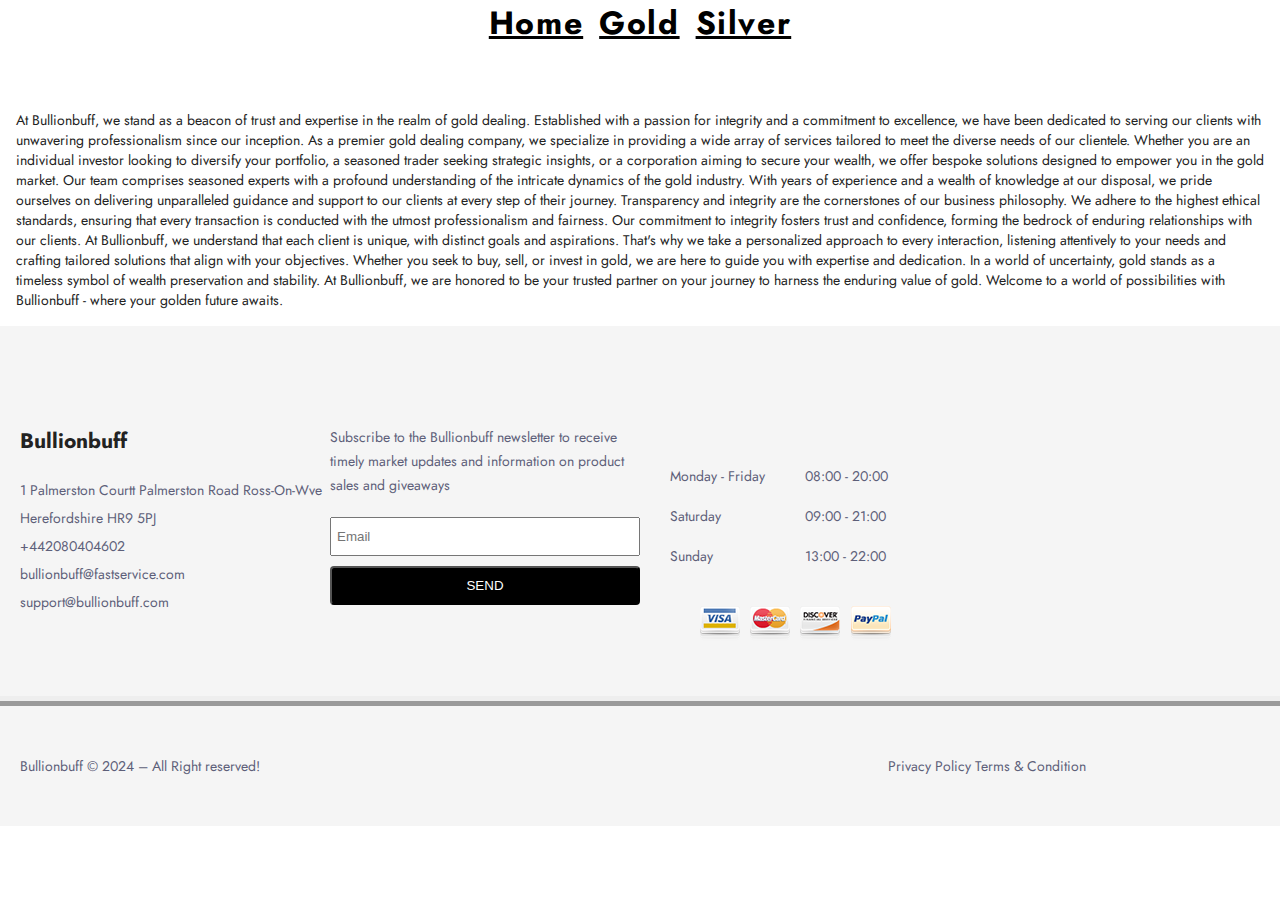
<file: aboutus.html>
<!DOCTYPE html>
<html lang="en">
<head>
    <meta charset="UTF-8">
    <meta name="viewport" content="width=device-width, initial-scale=1.0">
    <link rel="stylesheet" href="styles.css">
    <title>Document</title>
</head>
<body>
    <div class="categories">
        <a href="./index.html"><h5><u>Home</u></h5></a>
        <a href="./gold.html"><h5><u>Gold</u></h5></a>
        <a href="./silver.html"><h5><u>Silver</u></h5></a>
    </div>
    <main class="about-us">
    At Bullionbuff, we stand as a beacon of trust and expertise in the realm of gold dealing. Established with a passion for integrity and a commitment to excellence, we have been dedicated to serving our clients with unwavering professionalism since our inception.

As a premier gold dealing company, we specialize in providing a wide array of services tailored to meet the diverse needs of our clientele. Whether you are an individual investor looking to diversify your portfolio, a seasoned trader seeking strategic insights, or a corporation aiming to secure your wealth, we offer bespoke solutions designed to empower you in the gold market.

Our team comprises seasoned experts with a profound understanding of the intricate dynamics of the gold industry. With years of experience and a wealth of knowledge at our disposal, we pride ourselves on delivering unparalleled guidance and support to our clients at every step of their journey.

Transparency and integrity are the cornerstones of our business philosophy. We adhere to the highest ethical standards, ensuring that every transaction is conducted with the utmost professionalism and fairness. Our commitment to integrity fosters trust and confidence, forming the bedrock of enduring relationships with our clients.

At Bullionbuff, we understand that each client is unique, with distinct goals and aspirations. That's why we take a personalized approach to every interaction, listening attentively to your needs and crafting tailored solutions that align with your objectives. Whether you seek to buy, sell, or invest in gold, we are here to guide you with expertise and dedication.

In a world of uncertainty, gold stands as a timeless symbol of wealth preservation and stability. At Bullionbuff, we are honored to be your trusted partner on your journey to harness the enduring value of gold. Welcome to a world of possibilities with Bullionbuff - where your golden future awaits.
    </main>
</body>
<footer>
    <div class="bullionbuff">
        <h2>Bullionbuff</h2>
        <div class="p1">
            <p>
                1 Palmerston Courtt Palmerston Road Ross-On-Wve Herefordshire HR9 5PJ
            </p>
        </div>
        <div class="p2">
            <p>
                +442080404602
            </p>
        </div>
        <div class="p3">
            <p>
                bullionbuff@fastservice.com
            </p>
        </div>
        <div class="p4">
            <p>support@bullionbuff.com</p>
        </div>
    </div>

    
    <div class="subscription">
        <p>
          Subscribe to the Bullionbuff newsletter to receive timely market updates and information on product sales and giveaways
        </p> 
        <input type="email" placeholder="Email"> 
        <button>SEND</button>
      </div>
      <div class="working_days">
          <div class="daysandtime">
              <div class="days">
                  <p>Monday - Friday</p>
                  <p>Saturday</p>
                  <p>Sunday</p>
              </div>
              <div class="time">
                  <p>08:00 - 20:00</p>
                  <p>09:00 - 21:00</p>
                  <p>13:00 - 22:00</p>
              </div>
          </div>
          <div class="Payment_icons">
              <img src="buyimages/payment-icons.png" alt="">
          </div>
      </div>
  </footer>
  <div class="end">
      <div class="end_left">
          <p>
              Bullionbuff © 2024 – All Right reserved!
          </p>
      </div>
      <div class="end_right">
          <p>
              Privacy Policy Terms & Condition
          </p>
  </div>
</footer>
</html>
</file>
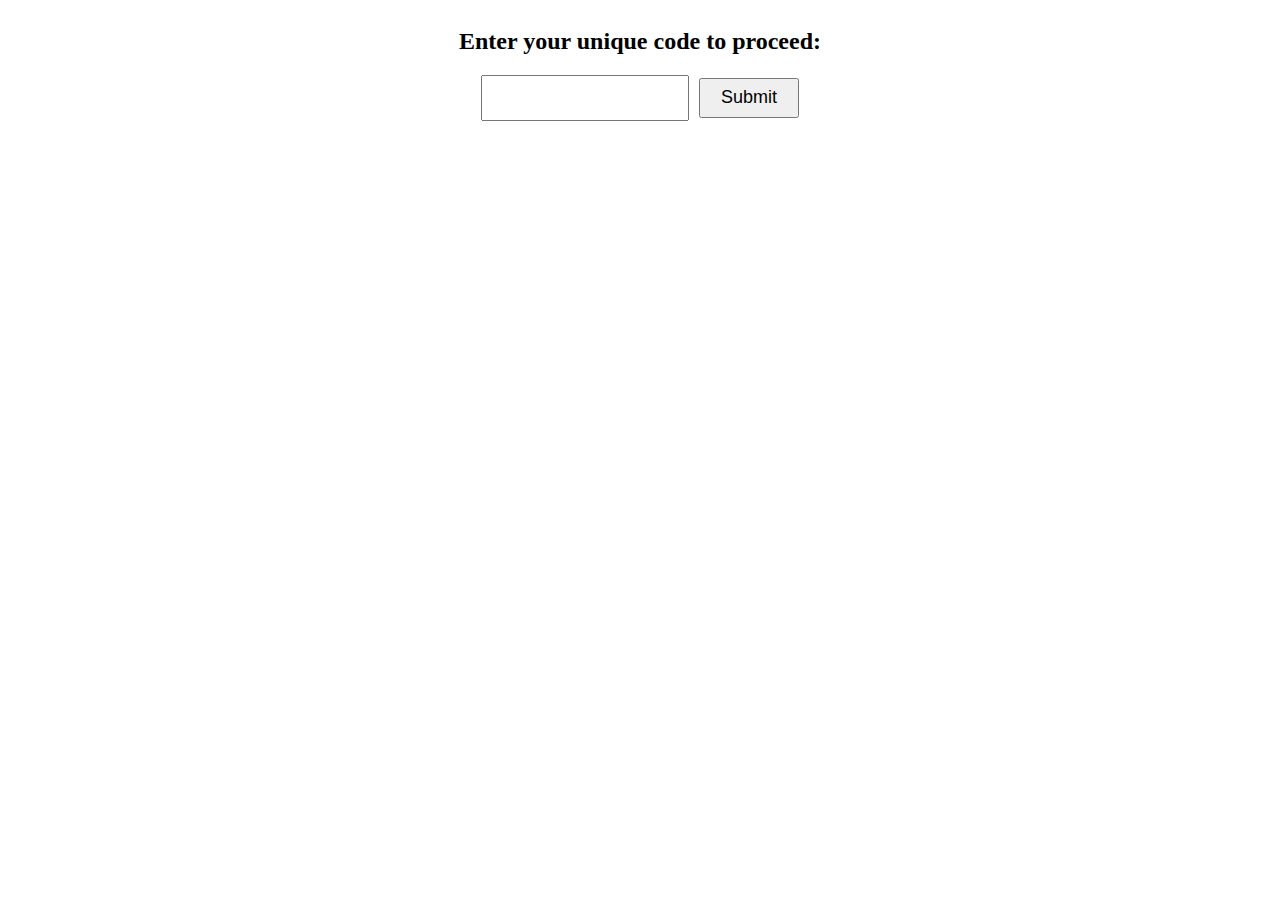
<file: authentication.html>
<!DOCTYPE html>
<html lang="en">
<head>
    <meta charset="UTF-8">
    <meta http-equiv="X-UA-Compatible" content="IE=edge">
    <meta name="viewport" content="width=device-width, initial-scale=1.0">
    <link rel="stylesheet" href="authentication.css">
    <title>Document</title>
</head>
<body>
    <div class="auth-container">
        <h2>Enter your unique code to proceed:</h2>
        <form class="auth-form">
          <input type="text" maxlength="8" class="auth-input">
          <button type="submit" class="auth-submit">Submit</button>
        </form>
        <p class="auth-error"></p>
      </div>
    <script src="authentication.js"></script>
</body>
</html>
</file>
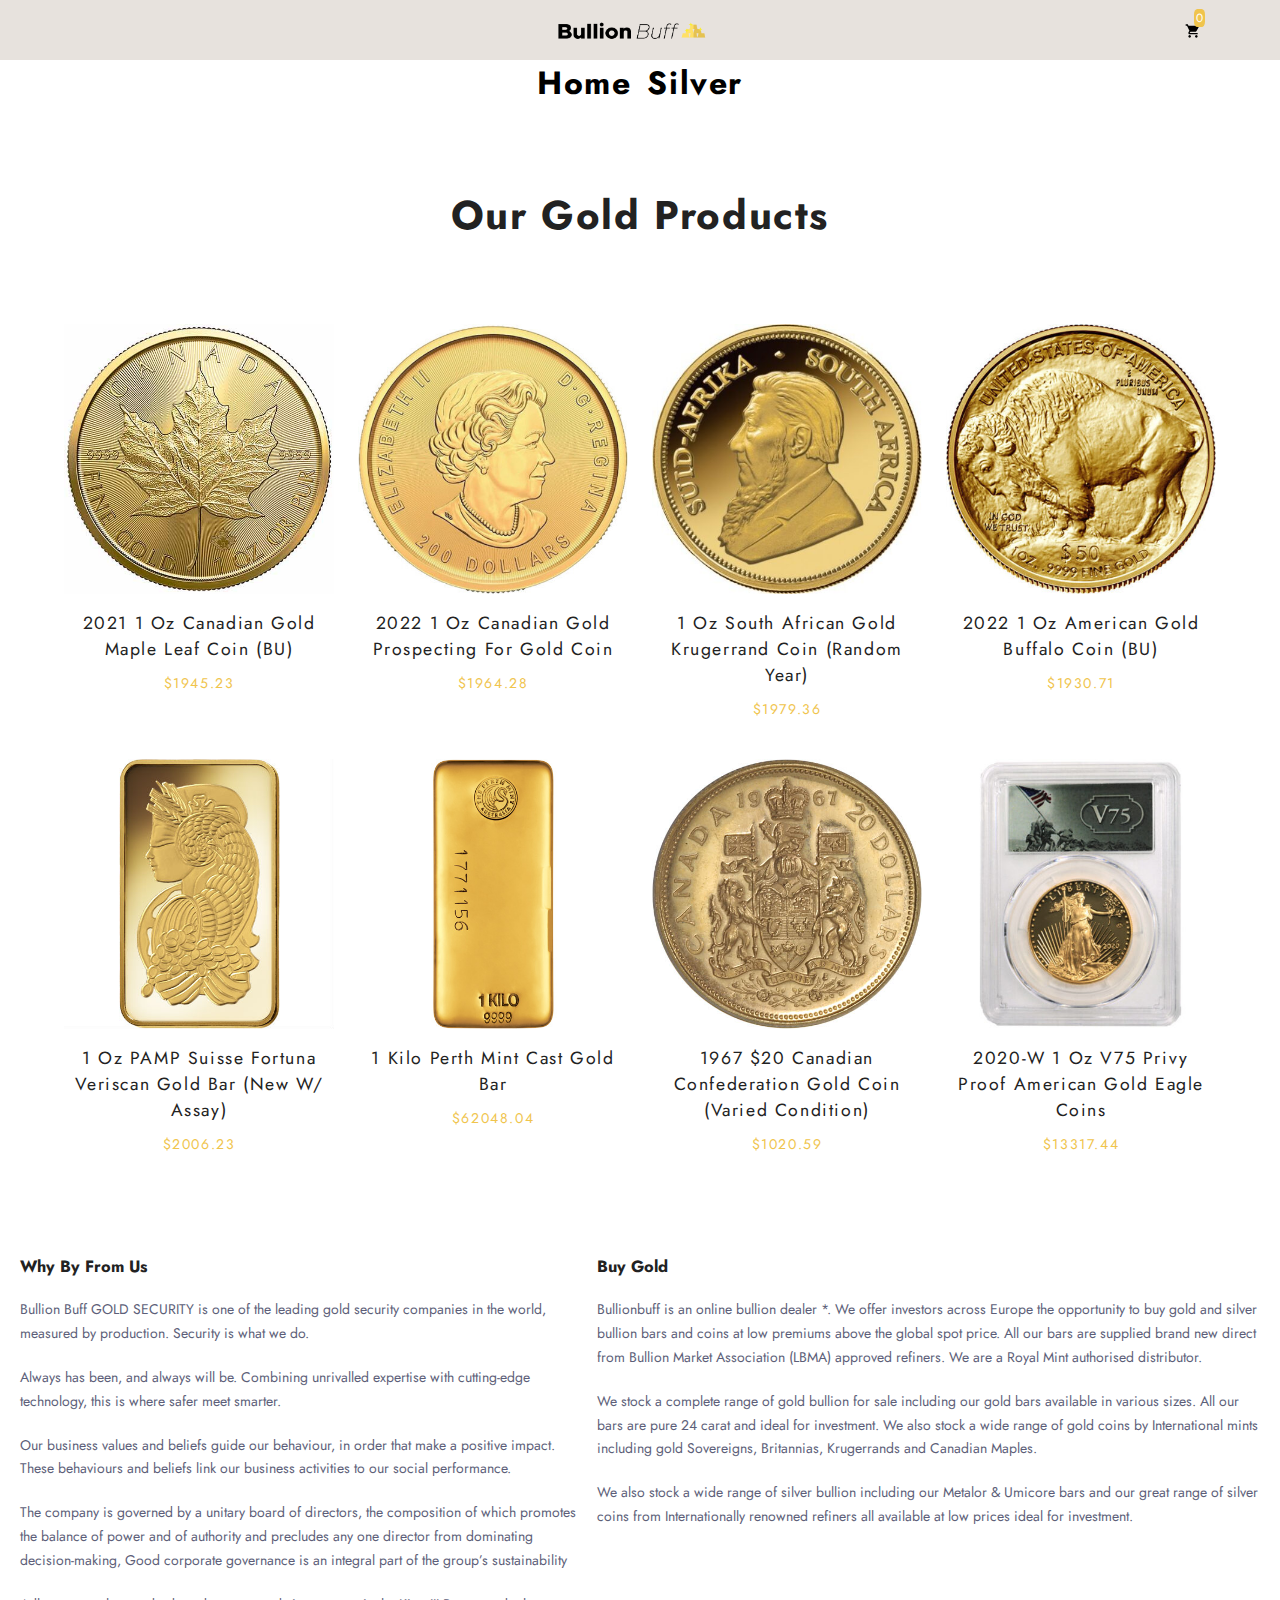
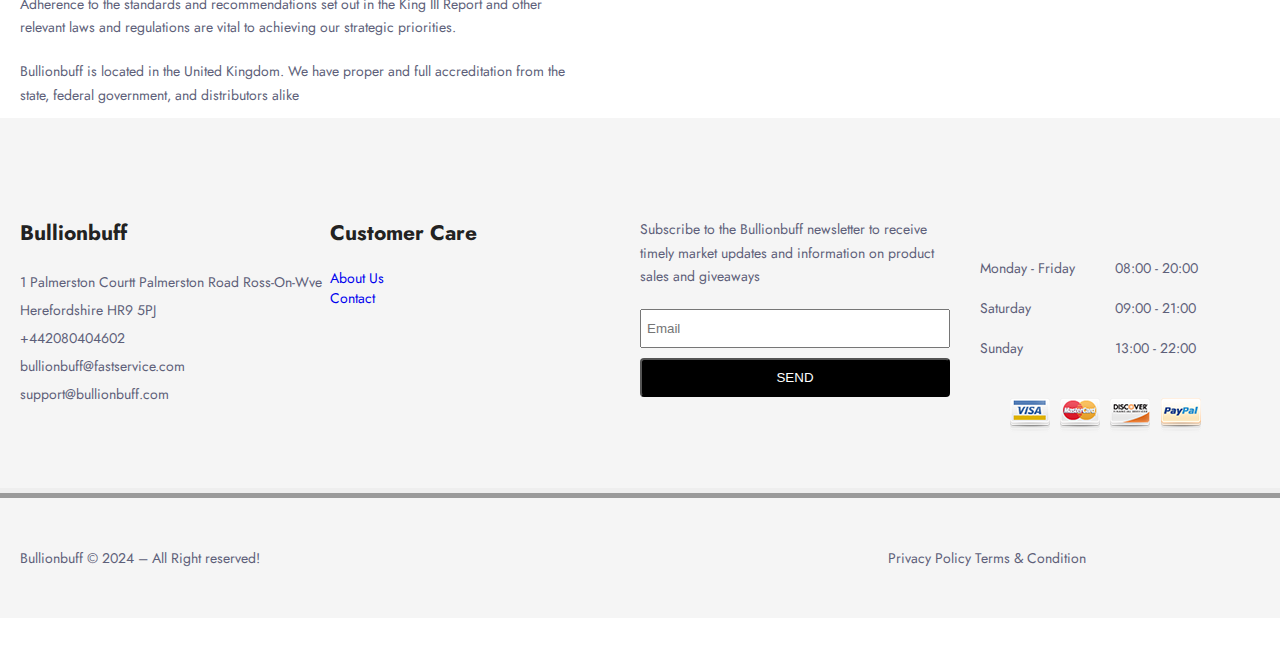
<file: gold.html>
<!DOCTYPE html>
<html lang="en">
<head>
    <meta charset="UTF-8">
    <meta http-equiv="X-UA-Compatible" content="IE=edge">
    <meta name="viewport" content="width=device-width, initial-scale=1.0">
    <title>Bullion Buff</title>
    <link rel="stylesheet" href="styles.css">
</head>
<body>
    <!-- navbar -->
    <nav class="navbar">
        <div class="navbar-center">
            <span class="nav-icon">
            </span>
            <img src="buyimages/gold/gold icon.png" alt="store logo" class="logo">
            <div class="cart-btn">
                <span class="nav-icon">
                    <img src="icons/shopping-cart.svg" alt="">
                </span>
                <div class="cart-items">0</div>
            </div>
        </div>
    </nav>
    <div class="categories">
        <a href="./index.html"><h5>Home</h5></a>
        <a href="./silver.html"><h5>Silver</h5></a>
    </div>
    <section class="products">
        <div class="section-title">
            <h2>Our Gold Products</h2>
            
        </div>
        <div class="products-center">
            
        </div>

    <!-- cart -->
    <div class="cart-overlay">
        <div class="cart">
            <span class="close-cart">
                <img src="icons/close-outline.svg" alt="">
            </span>
            <h2>Your Cart</h2>
            <div class="cart-content">
                <!-- cart item -->
                <div class="cart-item">
                     
                    <!-- end of cart item -->
                </div>
                    

                <div class="cart-footer">
                    <h3>your total : $ <span class="cart-total">0</span></h3>
                    <button class="clear-cart banner-btn">clear cart</button>
                    <a href="info.html"><button class="banner-btn button-margin">Buy Now</button></a>
                </div>
            </div>
        </div>
    </div>
    <!-- end of cart -->

    <div class="summary">
        <div class="left">
            <h3>Why By From Us</h3>
            <div class="left1">
                <p>
                    Bullion Buff GOLD SECURITY is one of the leading gold security companies in the world, measured by production. Security is what we do.
                </p>
            </div>
            <div class="left2">
                <p>
                    Always has been, and always will be. Combining unrivalled expertise with cutting-edge technology, this is where safer meet smarter.
                </p>
            </div>
            <div class="left3">
                <p>
                    Our business values and beliefs guide our behaviour, in order that make a positive impact. These behaviours and beliefs link our business activities to our social performance.
                </p>
            </div>
            <div class="left4">
                <p>
                    The company is governed by a unitary board of directors, the composition of which promotes the balance of power and of authority and precludes any one director from dominating decision-making, Good corporate governance is an integral part of the group’s sustainability
                </p>
            </div>
            <div class="left5">
                <p>
                    Adherence to the standards and recommendations set out in the King III Report and other relevant laws and regulations are vital to achieving our strategic priorities.
                </p>
            </div>
            <div class="left6">
                <p>
                    Bullionbuff is located in the United Kingdom. We have proper and full accreditation from the state, federal government, and distributors alike
                </p>
            </div>
        </div>

        <div class="right">
            <h3>Buy Gold</h3>
            <div class="right1">
                <p>Bullionbuff is an online bullion dealer *. We offer investors across Europe the opportunity to buy gold and silver bullion bars and coins at low premiums above the global spot price. All our bars are supplied brand new direct from Bullion Market Association (LBMA) approved refiners. We are a Royal Mint authorised distributor.</p>
            </div>
            <div class="right2">
                <p>
                    We stock a complete range of gold bullion for sale including our gold bars available in various sizes. All our bars are pure 24 carat and ideal for investment. We also stock a wide range of gold coins by International mints including gold Sovereigns, Britannias, Krugerrands and Canadian Maples.
                </p>
            </div>
            <div class="right3">
                <p>
                    We also stock a wide range of silver bullion including our Metalor & Umicore bars and our great range of silver coins from Internationally renowned refiners all available at low prices ideal for investment.
                </p>
            </div>
        </div>
    </div>

    <footer>
        <div class="bullionbuff">
            <h2>Bullionbuff</h2>
            <div class="p1">
                <p>
                    1 Palmerston Courtt Palmerston Road Ross-On-Wve Herefordshire HR9 5PJ
                </p>
            </div>
            <div class="p2">
                <p>
                    +442080404602
                </p>
            </div>
            <div class="p3">
                <p>
                    bullionbuff@fastservice.com
                </p>
            </div>
            <div class="p4">
                <p>support@bullionbuff.com</p>
            </div>
        </div>
        <div class="customer_care">
            <h2>Customer Care</h2>
            <div class="pp1">
                <a href="./aboutus.html"><p>
                    About Us
                </p></a>
            </div>
            <div class="pp2">
                <a href="#">
                    <p>
                        Contact
                    </p>
                </a>
            </div>
        </div>
        <div class="subscription">
          <p>
            Subscribe to the Bullionbuff newsletter to receive timely market updates and information on product sales and giveaways
          </p> 
          <input type="email" placeholder="Email"> 
          <button>SEND</button>
        </div>
        <div class="working_days">
            <div class="daysandtime">
                <div class="days">
                    <p>Monday - Friday</p>
                    <p>Saturday</p>
                    <p>Sunday</p>
                </div>
                <div class="time">
                    <p>08:00 - 20:00</p>
                    <p>09:00 - 21:00</p>
                    <p>13:00 - 22:00</p>
                </div>
            </div>
            <div class="Payment_icons">
                <img src="buyimages/payment-icons.png" alt="">
            </div>
        </div>
    </footer>
    <div class="end">
        <div class="end_left">
            <p>
                Bullionbuff © 2024 – All Right reserved!
            </p>
        </div>
        <div class="end_right">
            <p>
                Privacy Policy Terms & Condition
            </p>
    </div>
    <script src="gold.js"></script>
</body>
</html>
</file>
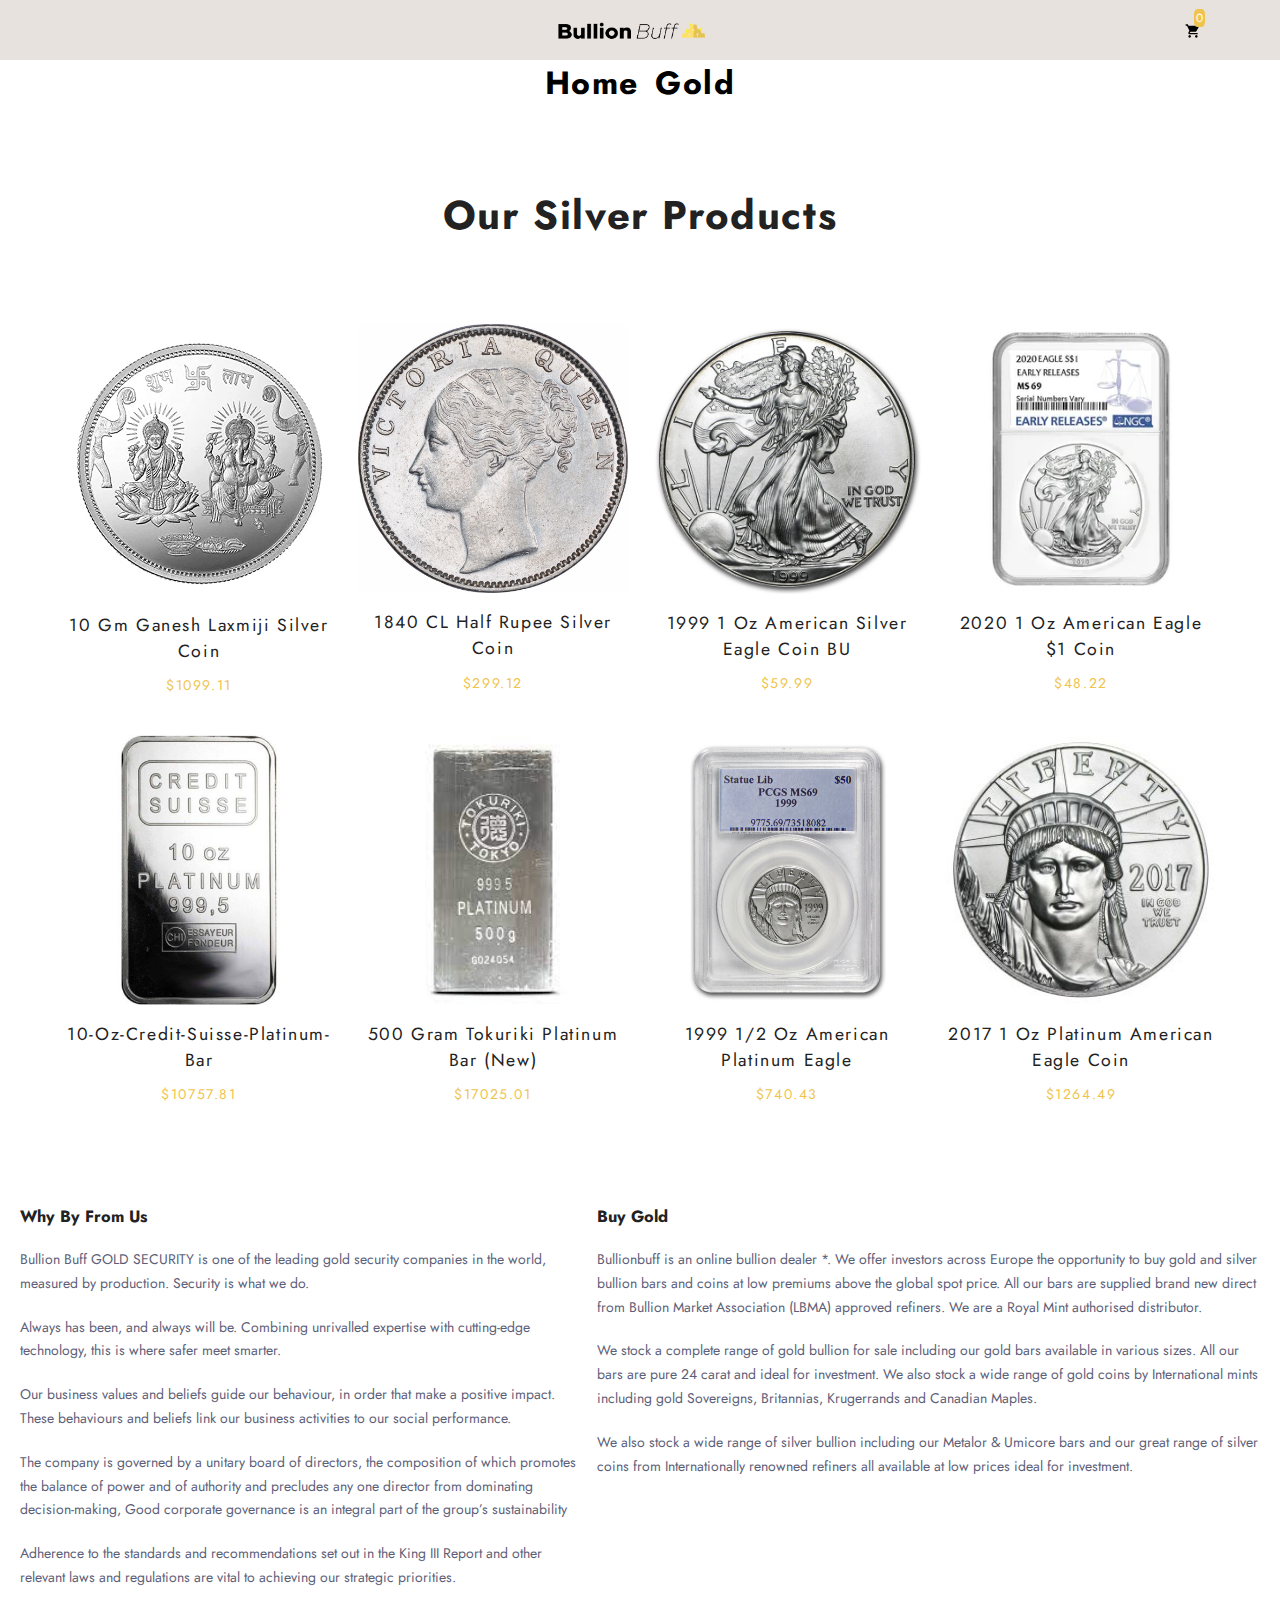
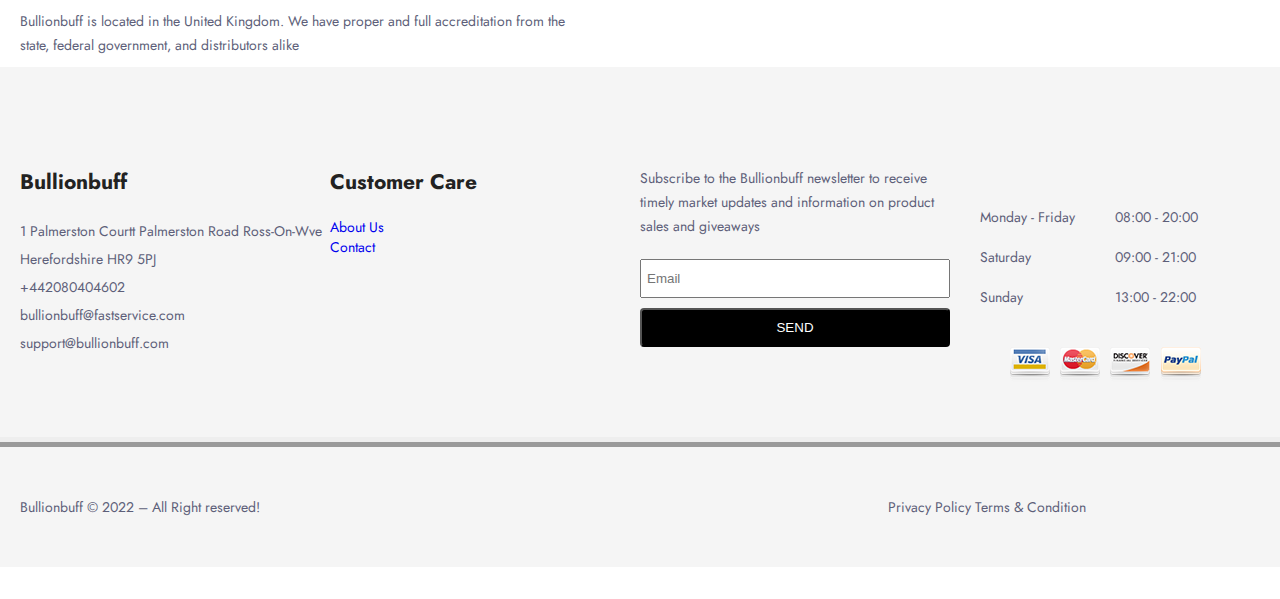
<file: silver.html>
<!DOCTYPE html>
<html lang="en">
<head>
    <meta charset="UTF-8">
    <meta http-equiv="X-UA-Compatible" content="IE=edge">
    <meta name="viewport" content="width=device-width, initial-scale=1.0">
    <title>Bullion Buff</title>
    <link rel="stylesheet" href="styles.css">
</head>
<body>
    <!-- navbar -->
    <nav class="navbar">
        <div class="navbar-center">
            <span class="nav-icon">
            </span>
            <img src="buyimages/gold/gold icon.png" alt="store logo" class="logo">
            <div class="cart-btn">
                <span class="nav-icon">
                    <img src="icons/shopping-cart.svg" alt="">
                </span>
                <div class="cart-items">0</div>
            </div>
        </div>
    </nav>
    <!-- end of navbar -->
    <div class="categories">
        <a href="./index.html"><h5>Home</h5></a>
        <a href="./gold.html"><h5>Gold</h5></a>
    </div>
    <section class="products">
        <div class="section-title">
            <h2>Our Silver Products</h2>
        </div>
        <div class="products-center">
            
        </div>

    <!-- cart -->
    <div class="cart-overlay">
        <div class="cart">
            <span class="close-cart">
                <img src="icons/close-outline.svg" alt="">
            </span>
            <h2>Your Cart</h2>
            <div class="cart-content">
                <!-- cart item -->
                <div class="cart-item">
                     
                    <!-- end of cart item -->
                </div>
                <div class="cart-footer">
                    <h3>your total : $ <span class="cart-total">0</span></h3>
                    <button class="clear-cart banner-btn">clear cart</button>
                    <a href="info.html"><button class="banner-btn button-margin">Buy Now</button></a>
                </div>
            </div>
        </div>
    </div>
    <!-- end of cart -->

    <div class="summary">
        <div class="left">
            <h3>Why By From Us</h3>
            <div class="left1">
                <p>
                    Bullion Buff GOLD SECURITY is one of the leading gold security companies in the world, measured by production. Security is what we do.
                </p>
            </div>
            <div class="left2">
                <p>
                    Always has been, and always will be. Combining unrivalled expertise with cutting-edge technology, this is where safer meet smarter.
                </p>
            </div>
            <div class="left3">
                <p>
                    Our business values and beliefs guide our behaviour, in order that make a positive impact. These behaviours and beliefs link our business activities to our social performance.
                </p>
            </div>
            <div class="left4">
                <p>
                    The company is governed by a unitary board of directors, the composition of which promotes the balance of power and of authority and precludes any one director from dominating decision-making, Good corporate governance is an integral part of the group’s sustainability
                </p>
            </div>
            <div class="left5">
                <p>
                    Adherence to the standards and recommendations set out in the King III Report and other relevant laws and regulations are vital to achieving our strategic priorities.
                </p>
            </div>
            <div class="left6">
                <p>
                    Bullionbuff is located in the United Kingdom. We have proper and full accreditation from the state, federal government, and distributors alike
                </p>
            </div>
        </div>

        <div class="right">
            <h3>Buy Gold</h3>
            <div class="right1">
                <p>Bullionbuff is an online bullion dealer *. We offer investors across Europe the opportunity to buy gold and silver bullion bars and coins at low premiums above the global spot price. All our bars are supplied brand new direct from Bullion Market Association (LBMA) approved refiners. We are a Royal Mint authorised distributor.</p>
            </div>
            <div class="right2">
                <p>
                    We stock a complete range of gold bullion for sale including our gold bars available in various sizes. All our bars are pure 24 carat and ideal for investment. We also stock a wide range of gold coins by International mints including gold Sovereigns, Britannias, Krugerrands and Canadian Maples.
                </p>
            </div>
            <div class="right3">
                <p>
                    We also stock a wide range of silver bullion including our Metalor & Umicore bars and our great range of silver coins from Internationally renowned refiners all available at low prices ideal for investment.
                </p>
            </div>
        </div>
    </div>

    <footer>
        <div class="bullionbuff">
            <h2>Bullionbuff</h2>
            <div class="p1">
                <p>
                    1 Palmerston Courtt Palmerston Road Ross-On-Wve Herefordshire HR9 5PJ
                </p>
            </div>
            <div class="p2">
                <p>
                    +442080404602
                </p>
            </div>
            <div class="p3">
                <p>
                    bullionbuff@fastservice.com
                </p>
            </div>
            <div class="p4">
                <p>support@bullionbuff.com</p>
            </div>
        </div>
        <div class="customer_care">
            <h2>Customer Care</h2>
            <div class="pp1">
                <a href="./aboutus.html"><p>
                    About Us
                </p></a>
            </div>
            <div class="pp2">
                <a href="#">
                    <p>
                        Contact
                    </p>
                </a>
            </div>
           
        </div>
        <div class="subscription">
          <p>
            Subscribe to the Bullionbuff newsletter to receive timely market updates and information on product sales and giveaways
          </p> 
          <input type="email" placeholder="Email"> 
          <button>SEND</button>
        </div>
        <div class="working_days">
            <div class="daysandtime">
                <div class="days">
                    <p>Monday - Friday</p>
                    <p>Saturday</p>
                    <p>Sunday</p>
                </div>
                <div class="time">
                    <p>08:00 - 20:00</p>
                    <p>09:00 - 21:00</p>
                    <p>13:00 - 22:00</p>
                </div>
            </div>
            <div class="Payment_icons">
                <img src="buyimages/payment-icons.png" alt="">
            </div>
        </div>
    </footer>
    <div class="end">
        <div class="end_left">
            <p>
                Bullionbuff © 2022 – All Right reserved!
            </p>
        </div>
        <div class="end_right">
            <p>
                Privacy Policy Terms & Condition
            </p>
    </div>
    <script src="silver.js"></script>
</body>
</html>
</file>
<file: styles.css>
@import url("https://fonts.googleapis.com/css?family=Lato:400,700");

:root {
  --primaryColor: #f0c44c;
  --mainWhite: #fff;
  --mainBlack: #222;
  --mainGrey: #ececec;
  --mainSpacing: 0.1rem;
  --mainTransition: all 0.3s linear;
}

* {
  margin: 0;
  padding: 0;
  box-sizing: border-box;
  scroll-behavior: smooth;
}
@font-face{
  font-family: jost;
  src: url("jost/Jost-VariableFont_wght.ttf");
}
body {
  color: var(--mainBlack);
  background: var(--mainWhite);
  font-family: jost;
  font-size: 14px;
}

/* --------------- Navbar ---------------- */
.navbar {
    position: sticky;
    top: 0;
    height: 60px;
    width: 100%;
    display: flex;
    align-items: center;
    background: rgb(231, 226, 221);
    z-index: 1;
  }
  .navbar-center {
    width: 100%;
    max-width: 1170px;
    margin: 0 auto;
    display: flex;
    align-items: center;
    justify-content: space-between;
    padding: 0 1.5rem;
  }
  .nav-icon {
    font-size: 1.5rem;
  }
  .logo{
    width: 150px;
  }
  .cart-btn {
    position: relative;
    cursor: pointer;
  }
  .cart-items {
    position: absolute;
    top: -4px;
    right: -4px;
    background: var(--primaryColor);
    padding: 0 2px;
    border-radius: 30%;
    color: var(--mainWhite);
    font-size: 12px;
  }
  /* --------------- End of Navbar ---------------- */

  /* --------------- Hero ---------------- */
.hero {
    min-height: calc(100vh - 60px);
    background: url("buyimages/page2/gold\ background.webp") center/cover no-repeat;
    display: flex;
    align-items: center;
    justify-content: center;
  }
  .banner {
    text-align: center;
    background: rgba(255, 255, 255, 0.8);
    display: inline-block;
    padding: 4rem 2rem;
    width: 50%;
  }
  .banner-title {
    font-size: 1.5rem;
    text-transform: uppercase;
    letter-spacing: var(--mainSpacing);
    margin-bottom: 3rem;
  }
  .banner-btn {
    padding: 1rem 3rem;
    text-transform: uppercase;
    letter-spacing: var(--mainSpacing);
    font-size: 1rem;
    background: var(--primaryColor);
    color: var(--mainBlack);
    border: 1px solid var(--primaryColor);
    transition: var(--mainTransition);
    cursor: pointer;
  }
  .banner-btn:hover {
    background: transparent;
    color: var(--primaryColor);
  }

  a{
    text-decoration: none;
  }
/* --------------- End of Hero ---------------- */

/* --------------- Products ---------------- */

.products {
  padding: 2rem 0;
}
.section-title h2 {
  text-align: center;
  font-size: 2.5rem;
  margin-bottom: 5rem;
  text-transform: capitalize;
  letter-spacing: var(--mainSpacing);
}
 h5 {
  text-align: center;
  font-size: 2.0rem;
  margin-bottom: 3rem;
  text-transform: capitalize;
  letter-spacing: var(--mainSpacing);
}
.products-center {
  width: 90vw;
  margin: 0 auto;
  max-width: 1170px;
  display: grid;
  grid-template-columns: repeat(auto-fit, minmax(260px, 1fr));
  grid-column-gap: 1.5rem;
  grid-row-gap: 2.5rem;
}
.img-container {
  position: relative;
  overflow: hidden;
}
.bag-btn {
  position: absolute;
  top: 70%;
  right: 0;
  background: var(--primaryColor);
  border: none;
  text-transform: uppercase;
  padding: 0.5rem 0.75rem;
  letter-spacing: var(--mainSpacing);
  font-weight: bold;
  transition: var(--mainTransition);
  transform: translateX(101%);
  cursor: pointer;
}
.bag-btn:hover {
  color: var(--mainWhite);
}
.fa-shopping-cart {
  margin-right: 0.5rem;
}
.img-container:hover .bag-btn {
  transform: translateX(0);
}
.product-img {
  display: block;
  width: 100%;
  min-height: 12rem;
  transition: var(--mainTransition);
}
.img-container:hover .product-img {
  opacity: 0.5;
}

.title {
  text-transform: capitalize;
  font-size: 1.1rem;
  margin-top: 1rem;
  letter-spacing: var(--mainSpacing);
  text-align: center;
}

.price {
  margin-top: 0.7rem;
  letter-spacing: var(--mainSpacing);
  color: var(--primaryColor);
  text-align: center;
}
.categories{
  display: flex;
  justify-content: center;
  gap: 1rem;
}

.categories > a{
  color: #000;
  background-color: transparent;
  text-decoration: none;
}
.categories > a:hover{
  color: red;
  background-color: transparent;
  text-decoration: underline
}
/* ---------------End of Products ---------------- */

/* --------------- Cart ---------------- */
.cart-overlay {
  position: fixed;
  top: 0;
  right: 0;
  width: 100%;
  height: 100%;
  transition: var(--mainTransition);
  background: rgb(240, 157, 81, 0.5);
  z-index: 2;
  visibility: hidden;
}
.cart {
  position: fixed;
  top: 0;
  right: 0;
  width: 100%;
  height: 100%;
  overflow: scroll;
  z-index: 3;
  background: rgb(231, 226, 221);
  padding: 1.5rem;
  transition: var(--mainTransition);
  transform: translateX(100%);
}
.showCart {
  transform: translateX(0);
}
.transparentBcg {
  visibility: visible;
}

@media screen and (min-width: 768px) {
  .cart {
    width: 30vw;
    min-width: 450px;
  }
}

.close-cart{
  font-size: 1.7rem;
  cursor: pointer;
  
}
.close-cart > img{
  width: 35px;
}
.cart h2 {
  text-transform: capitalize;
  text-align: center;
  letter-spacing: var(--mainSpacing);
  margin-bottom: 2rem;
}
/*---------- Cart Item -------------------- */
.cart-item {
  display: grid;
  align-items: center;
  grid-template-columns: auto 1fr auto;
  grid-column-gap: 1.5rem;
  margin: 1.5rem 0;
}
.cart-item img {
  width: 75px;
  height: 75px;
}

.item-amount {
  text-align: center;
}
.remove-item {
  color: var(--primaryColor);
  cursor: pointer;
}
.fa-chevron-up,
.fa-chevron-down {
  cursor: pointer;
  width: 20px;
}
/*---------- End of Cart Item -------------------- */

.cart-footer {
  margin-top: 2rem;
  letter-spacing: var(--mainSpacing);
  text-align: center;
}
.cart-footer h3 {
  text-transform: capitalize;
  margin-bottom: 1rem;
}
.button-margin{
  margin-top: 5px;
}

/* --------------- End of Cart ---------------- */

.summary{
  display: flex;
  gap: 20px;
  padding: 100px 20px 0px 20px;
}
.left, .right{
  display: flex;
  flex-direction: column;
  gap: 20px;
}

.left1 > p, .left2 > p, .left3 > p, .left4 > p, .left5 > p, .left5 > p, .left6 > p, .right1 > p, .right2 > p, .right3 > p{
  line-height: 1.7;
  color:hsl(236, 13%, 42%)
}

footer{
  background: whitesmoke;
  display: flex;
  width: 100%;
  padding: 100px 20px 50px;
  margin-top: 10px;
  border-bottom: 10px ridge;
}
footer > div{
  width: 25%;
}

footer > div > h2{
  margin-bottom: 20px;
}
footer > div > div > p{
  line-height: 2.0;
  color: hsl(236, 13%, 42%);
}
.subscription > p{
  line-height: 1.7;
  margin-bottom: 20px;
  color: hsl(236, 13%, 42%);
}
.subscription > input{
  display: block;
  width: 100%;
  padding: 10px 5px;
  margin-bottom: 10px;
}
.subscription > button{
  width: 100%;
  padding: 10px 0;
  border-radius: 4px;
  background: black;
  color: white;
}
.daysandtime{
  margin: 40px 0 0 30px;
  display: flex;
  gap: 40px;
}
.daysandtime > div{
  display: flex;
  flex-direction: column;
  gap: 20px;
}
.daysandtime > div > p{
  color: hsl(236, 13%, 42%);
}
.Payment_icons{
  margin: 40px 0 0 60px;
}
.end{
  background: whitesmoke;
  display: flex;
  padding: 50px 20px;
  width: 100%;
}
.end_left{
  width: 70%;
}
.end > div > p{
  color: hsl(236, 13%, 42%);
}


/* RESPONSIVENESS */

@media only screen and (max-width:991.99px){
  body{
    padding: 50px 15px;
  }
  .summary{
    flex-direction: column;
  }
  footer{
    flex-direction: column;
  }
  footer > div{
    width: 100%;
  }
  .customer_care{
    margin-top: 15px;
  }
}

@media only screen and (max-width: 767.99px){
  body{
    padding: 50px 15px;
  }

  .banner{
    background: rgba(255, 255, 255, 0.8);
    width: 100%;
    padding: 2rem 1rem;
  }
  .banner-title {
    font-size: 8px;
    text-transform: uppercase;
    letter-spacing: var(--mainSpacing);
    margin-bottom: 1rem;
  }
  .banner-btn {
    padding: 10px 10px;
    font-size: 8px;
  }
  .summary{
    flex-direction: column;
  }
  footer{
    flex-direction: column;
  }
  footer > div{
    width: 100%;
  }
  .customer_care{
    margin-top: 15px;
  }
}


@media screen and (max-width: 600px) {
  .banner{
    display: flex;
    flex-direction: column;
    text-align: center;
    background: none;
    font-size: xx-small;
    padding-left: 1.5rem;
  }
  .banner-title{
    color: whitesmoke;
    margin-right: -15px;
    margin-left: -65px;
  }

  .banner-btn{
    color: whitesmoke;
  }

}

.categories-menu{
  display: none;
}

.show{
  display: block;
  display: flex;
}

.menu-icon{
  cursor: pointer;
}

.about-us{
  margin: 16px;
}

.silver-gap{
  margin-left: 8px;
  font-size: large;
  color: #000;
}

.silver-gap:hover{
  color: #f0c44c;
}

.gold-gap{
  font-size: large;
  color: #000;
}

.gold-gap:hover{
  color: #f0c44c;
}

#gold-nav{
  text-decoration: none;
}
</file>
<file: authentication.css>
.auth-container {
    display: flex;
    flex-direction: column;
    align-items: center;
  }
  
  .auth-form {
    display: flex;
    justify-content: center;
    align-items: center;
  }
  
  .auth-input {
    width: 200px;
    height: 40px;
    margin-right: 10px;
    font-size: 18px;
    text-align: center;
  }
  
  .auth-submit {
    width: 100px;
    height: 40px;
    font-size: 18px;
  }
  
  .auth-error {
    color: red;
  }
</file>
